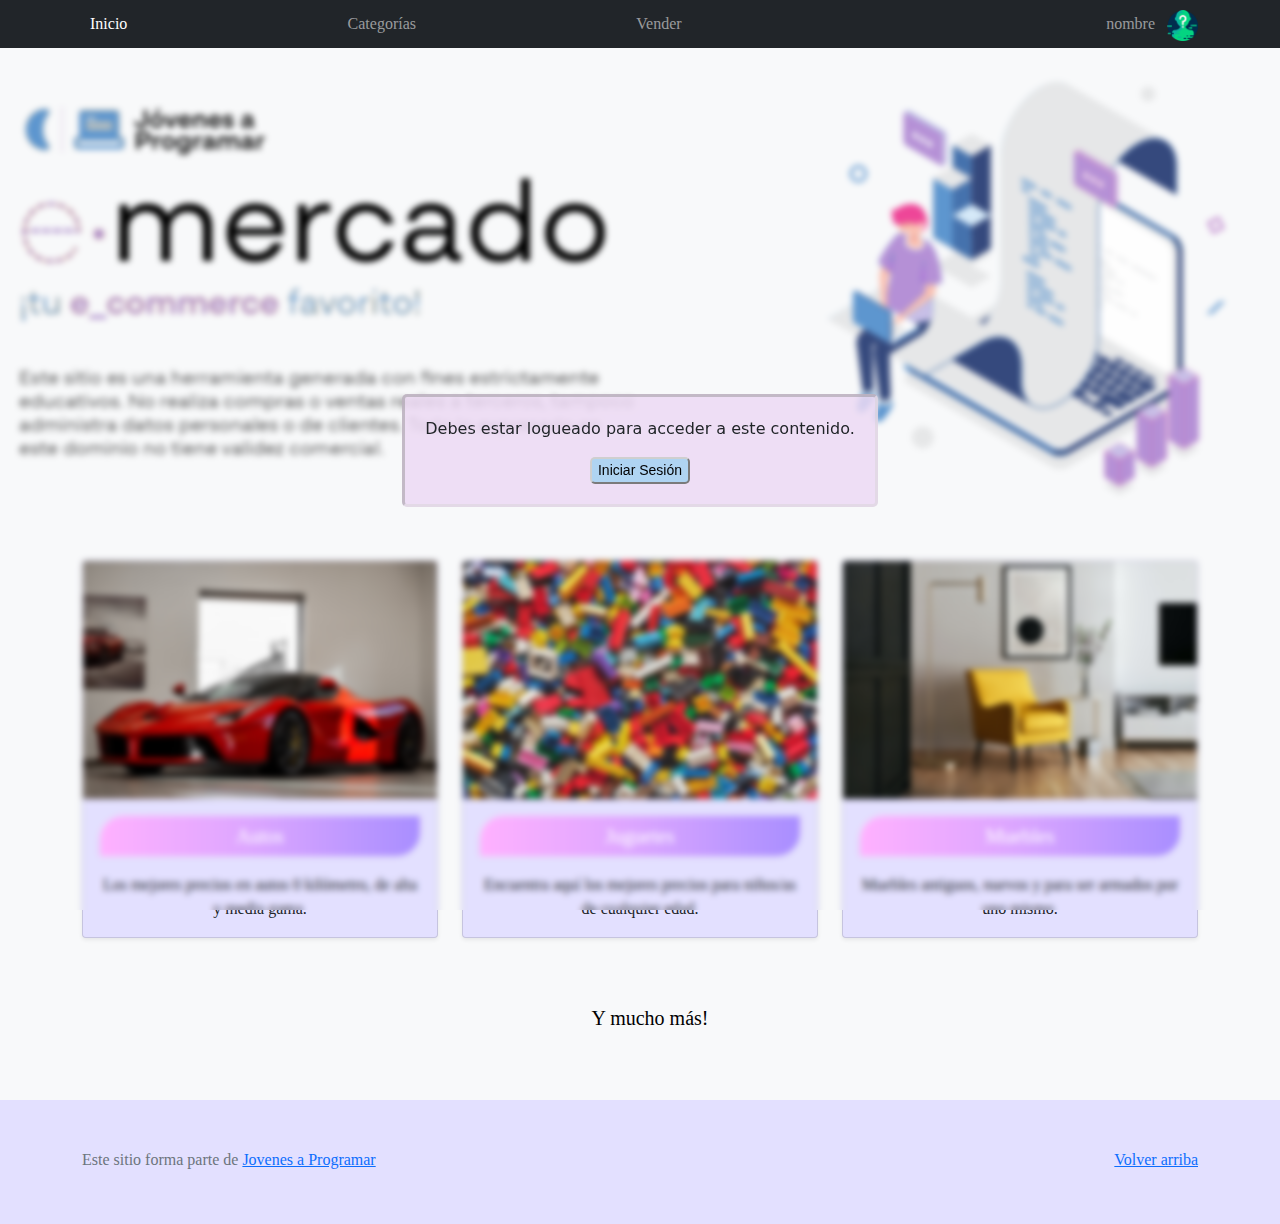
<file: index.html>
<!DOCTYPE html>
<html lang="es">
  <head>
    <meta http-equiv="Content-Type" content="text/html; charset=UTF-8" />
    <meta name="viewport"
      content="width=device-width, initial-scale=1, shrink-to-fit=no" />
    <title>eMercado - Todo lo que busques está aquí</title>

    <link
      href="https://fonts.googleapis.com/css?family=Raleway:300,300i,400,400i,700,700i,900,900i"
      rel="stylesheet" />
    <link href="css/bootstrap.min.css" rel="stylesheet" />
    <link href="css/font-awesome.min.css" rel="stylesheet" />
    <link href="css/styles.css" rel="stylesheet" />
    <link href="css/products.css" rel="stylesheet" />
    <link href="css/categories.css" rel="stylesheet" />
    <link href="css/loginPopupMenu.css" rel="stylesheet" />
  </head>

  <body>
    <div id="contenido">
      <nav class="navbar navbar-expand-lg navbar-dark bg-dark p-1">
        <div class="container">
          <button
            class="navbar-toggler"
            type="button"
            data-bs-toggle="collapse"
            data-bs-target="#navbarNav"
            aria-controls="navbarNav"
            aria-expanded="false"
            aria-label="Toggle navigation">
            <span class="navbar-toggler-icon"></span>
          </button>
          <div class="collapse navbar-collapse" id="navbarNav">
            <ul class="navbar-nav w-100 justify-content-between" id="navlist">
              <li class="nav-item">
                <a class="nav-link active" href="index.html">Inicio</a>
              </li>
              <li class="nav-item">
                <a class="nav-link" href="categories.html">Categorías</a>
              </li>
              <li class="nav-item">
                <a class="nav-link" href="sell.html">Vender</a>
              </li>
              <li class="nav-item"></li>
            </ul>
          </div>
        </div>
      </nav>
      <div class="jumbotron text-center"></div>
      <div class="album py-5 bg-light">
        <div class="container">
          <div class="row">
            <div class="col-md-4">
              <div class="card mb-4 shadow-sm custom-card cursor-active"
                id="autos">
                <img class="bd-placeholder-img card-img-top"
                  src="img/cars_index.jpg"
                  alt="Imgagen representativa de la categoría 'Autos'" />
                <h3 class="m-3">Autos</h3>
                <div class="card-body">
                  <p class="card-text">Los mejores precios en autos 0 kilómetro,
                    de alta y media gama.</p>
                </div>
              </div>
            </div>
            <div class="col-md-4">
              <div class="card mb-4 shadow-sm custom-card cursor-active"
                id="juguetes">
                <img class="bd-placeholder-img card-img-top"
                  src="img/toys_index.jpg"
                  alt="Imgagen representativa de la categoría 'Juguetes'" />
                <h3 class="m-3">Juguetes</h3>
                <div class="card-body">
                  <p class="card-text">Encuentra aquí los mejores precios para
                    niños/as de cualquier edad.</p>
                </div>
              </div>
            </div>
            <div class="col-md-4">
              <div class="card mb-4 shadow-sm custom-card cursor-active"
                id="muebles">
                <img class="bd-placeholder-img card-img-top"
                  src="img/furniture_index.jpg"
                  alt="Imgagen representativa de la categoría 'Muebles'" />
                <h3 class="m-3">Muebles</h3>
                <div class="card-body">
                  <p class="card-text">Muebles antiguos, nuevos y para ser
                    armados por uno mismo.</p>
                </div>
              </div>
            </div>
          </div>
          <div class="row">
            <a class="btn btn-light btn-lg btn-block" href="categories.html">Y
              mucho más!</a>
          </div>
        </div>
      </div>
    </div>
    <footer class="text-muted">
      <div class="container">
        <p class="float-end">
          <a href="#">Volver arriba</a>
        </p>
        <p>Este sitio forma parte de <a href="https://jovenesaprogramar.edu.uy/"
            target="_blank">Jovenes a Programar</a></p>
      </div>
    </footer>
    <div id="loginPopup" class="popup">
      <div class="popup-content">
        <p>Debes estar logueado para acceder a este contenido.</p>
        <button id="loginButton">Iniciar Sesión</button>
      </div>
    </div>

    <script src="js/bootstrap.bundle.min.js"></script>
    <script src="js/index.js"></script>
    <script src="js/init.js"></script>
    <script src="js/loginPopUp.js"></script>
    <script src="js/loginPopupMenu.js"></script>
  </body>
</html>
</file>
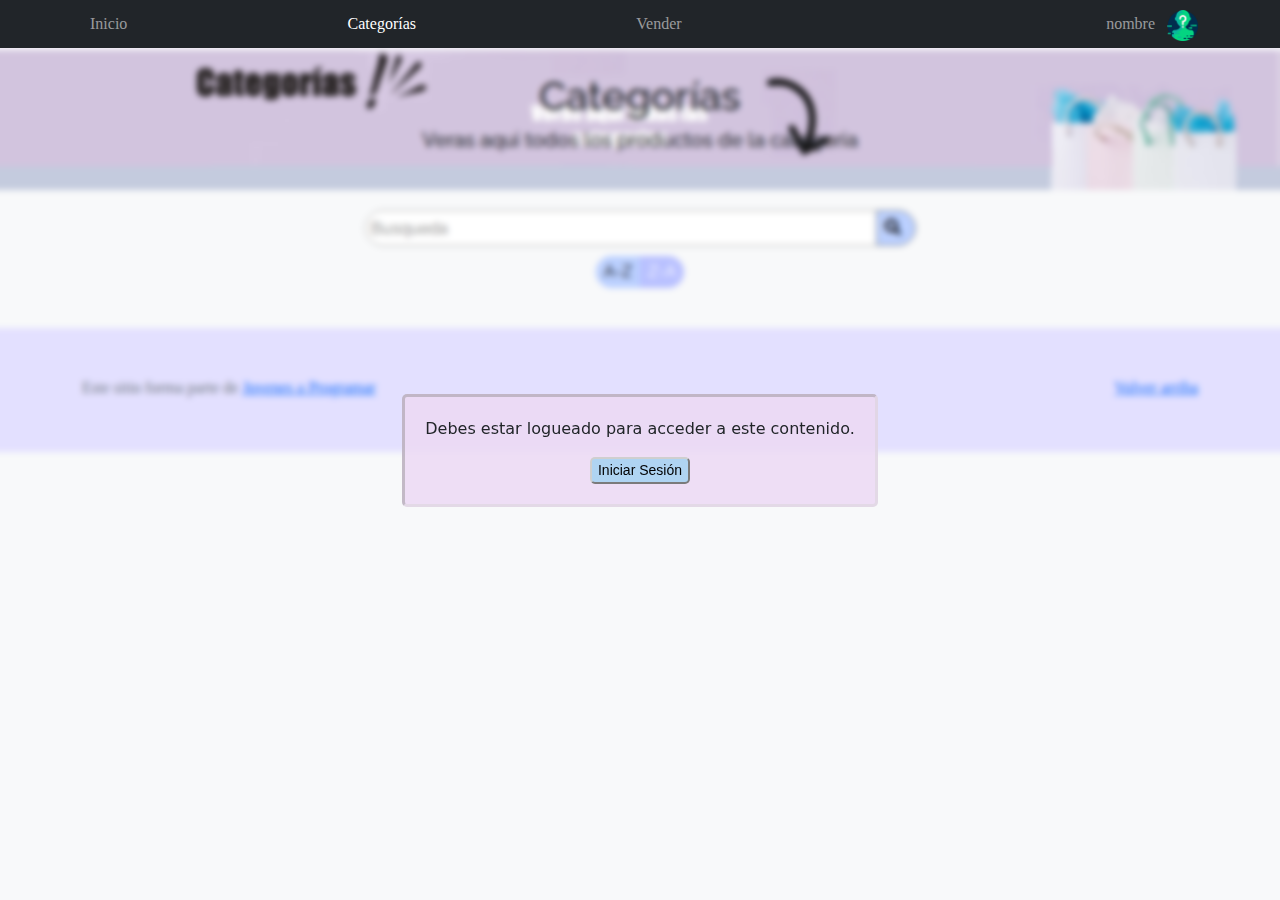
<file: categories.html>
<!DOCTYPE html>
<html lang="es">
  <head>
    <meta http-equiv="Content-Type" content="text/html; charset=UTF-8" />
    <meta name="viewport"
      content="width=device-width, initial-scale=1, shrink-to-fit=no" />
    <title>eMercado - Todo lo que busques está aquí</title>

    <link
      href="https://fonts.googleapis.com/css?family=Raleway:300,300i,400,400i,700,700i,900,900i"
      rel="stylesheet" />
    <link href="css/bootstrap.min.css" rel="stylesheet" />
    <link href="css/font-awesome.min.css" rel="stylesheet" />
    <link href="css/styles.css" rel="stylesheet" />
    <link href="css/products.css" rel="stylesheet" />
    <link href="css/categories.css" rel="stylesheet" />
    <link href="css/loginPopupMenu.css" rel="stylesheet" />
  </head>

  <body>
    <div id="contenido">
      <nav class="navbar navbar-expand-lg navbar-dark bg-dark p-1">
        <div class="container">
          <button
            class="navbar-toggler"
            type="button"
            data-bs-toggle="collapse"
            data-bs-target="#navbarNav"
            aria-controls="navbarNav"
            aria-expanded="false"
            aria-label="Toggle navigation">
            <span class="navbar-toggler-icon"></span>
          </button>
          <div class="collapse navbar-collapse" id="navbarNav">
            <ul class="navbar-nav w-100 justify-content-between" id="navlist">
              <li class="nav-item">
                <a class="nav-link" href="index.html">Inicio</a>
              </li>
              <li class="nav-item">
                <a class="nav-link active" href="categories.html">Categorías</a>
              </li>
              <li class="nav-item">
                <a class="nav-link" href="sell.html">Vender</a>
              </li>
              <li class="nav-item"></li>
            </ul>
          </div>
        </div>
      </nav>
      <div class="img-encabezado"></div>
      <main class="pb-5 product-container">
        <div class="productos-titulo">
          <h1>Categorías</h1>
          <h5>
            Veras aqui todos los productos de la categoria
            <span id="Verás aquí todas las categorías del sitio."></span>
          </h5>
        </div>

        <div id="contenedor-filtros-productos">
          <div id="busqueda-productos">
            <input type="search" id="busqueda-input" placeholder="Busqueda" />
            <button id="busqueda-btn"><i class="fas fa-search"></i></button>
          </div>
          <div id="orden-productos">
            <input type="radio" class="prod-radio" id="orden-alfabetico"
              name="ordenar-prod-por" value="A-Z" checked />
            <label class="prod-radio-label" for="orden-alfabetico">A-Z</label>

            <input type="radio" class="prod-radio" id="orden-alfabetico-inv"
              name="ordenar-prod-por" value="Z-A" />
            <label class="prod-radio-label" for="orden-alfabetico-inv">Z-A</label>
          </div>
        </div>
        <div class="container">
          <ul id="cat-list-container" class="product-list"></ul>
        </div>
      </main>
      <footer class="text-muted">
        <div class="container">
          <p class="float-end">
            <a href="#">Volver arriba</a>
          </p>
          <p>Este sitio forma parte de <a
              href="https://jovenesaprogramar.edu.uy/" target="_blank">Jovenes a
              Programar</a></p>
        </div>
      </footer>
      <div id="spinner-wrapper">
        <div class="lds-ring"></div>
      </div>
    </div>
    <div id="loginPopup" class="popup">
      <div class="popup-content">
        <p>Debes estar logueado para acceder a este contenido.</p>
        <button id="loginButton">Iniciar Sesión</button>
      </div>
    </div>
    <script src="js/bootstrap.bundle.min.js"></script>
    <script src="js/init.js"></script>
    <script src="js/categories.js"></script>
    <script src="js/products.js"></script>
    <script src="js/loginPopUp.js"></script>
    <script src="js/loginPopupMenu.js"></script>
  </body>
</html>
</file>
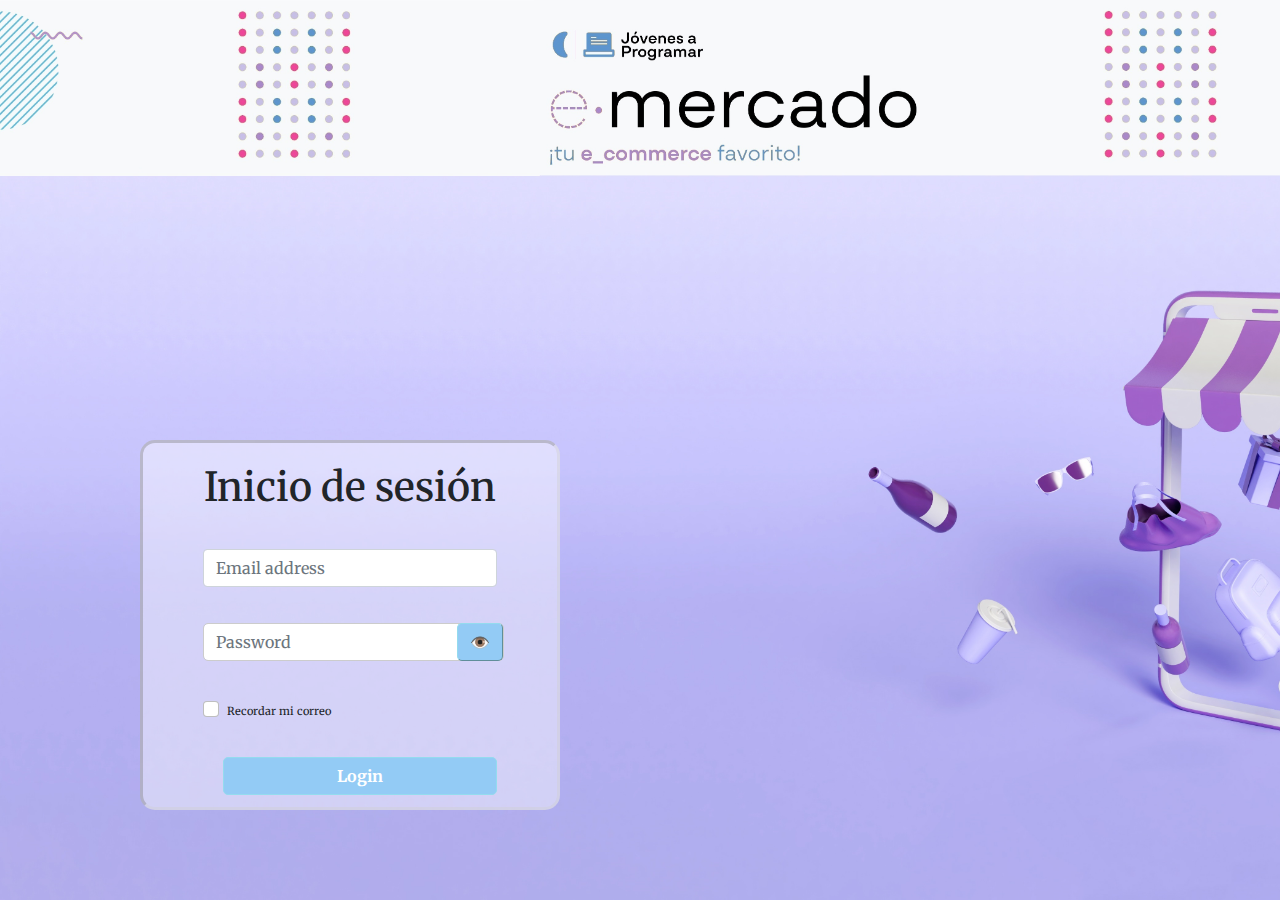
<file: login.html>
<!DOCTYPE html>
<html lang="es">
  <head>
    <meta http-equiv="Content-Type" content="text/html; charset=UTF-8" />
    <meta name="viewport"
      content="width=device-width, initial-scale=1, shrink-to-fit=no" />
    <link rel="stylesheet" type="text/css" href="css/login.css" />
    <link rel="preconnect" href="https://fonts.googleapis.com" />
    <link rel="preconnect" href="https://fonts.gstatic.com" crossorigin />
    <link
      href="https://fonts.googleapis.com/css2?family=Merriweather:wght@300&display=swap"
      rel="stylesheet" />
    <title>eMercado - Todo lo que busques está aquí</title>

    <link
      href="https://fonts.googleapis.com/css?family=Raleway:300,300i,400,400i,700,700i,900,900i"
      rel="stylesheet" />
    <link href="css/bootstrap.min.css" rel="stylesheet" />
  </head>

  <body>
    <main class="page-wrapper">
      <div class="container">
          <div class="row mt-5">
              <div class="col-lg-4 col-md-6 col-sm-8 col-xs-10">
                  <div class="formulario_login">
                      <h1 class="text-center">Inicio de sesión</h1>
                      <div class="form-container">
                          <div class="formulario">
                              <input class="form-control mb-3" type="email" name="correo" required id="mailuser"
                                  placeholder="Email address" />
                              <div class="contraseña-container">
                                  <div class="input-group mb-3">
                                      <input class="form-control" type="password" name="password" id="passwordUser"
                                          required placeholder="Password" />
                                      <div class="input-group-append">
                                          <button class="btn btn-outline-secondary" type="button"
                                              id="mostrarContraseña">👁️</button>
                                      </div>
                                  </div>
                              </div>
                              <div class="form-check mb-3">
                                  <input type="checkbox" class="form-check-input" id="recordarme" />
                                  <label class="form-check-label" for="recordarme">Recordar mi correo</label>
                              </div>
                              <button class="btn btn-primary btn-block" id="loginbutton">Login</button>
                          </div>
                      </div>
                  </div>
              </div>
          </div>
      </div>
  </main>
    <script src="js/login.js"></script>
  </body>
</html>
</file>
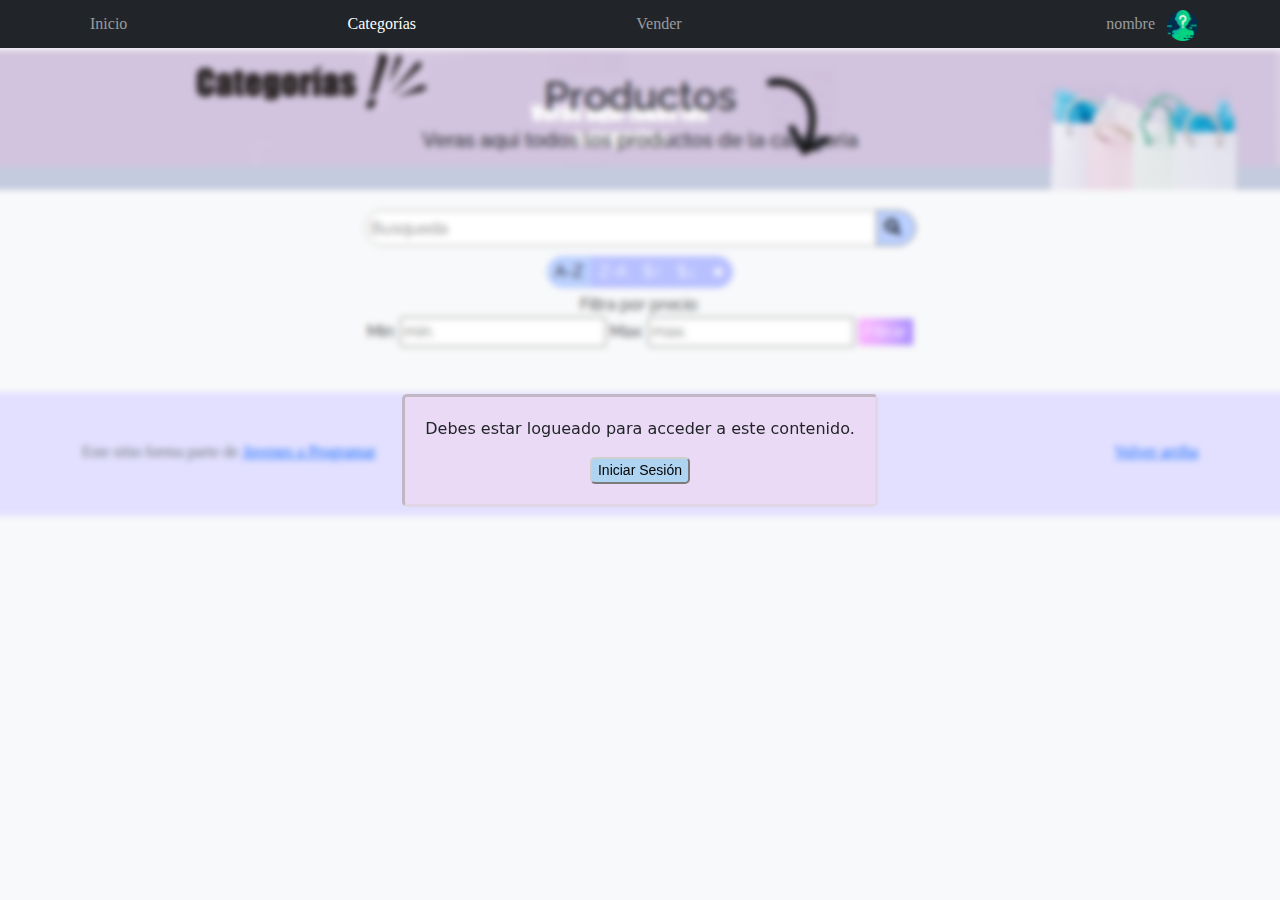
<file: products.html>
<!DOCTYPE html>
<html lang="es">
  <head>
    <meta http-equiv="Content-Type" content="text/html; charset=UTF-8" />
    <meta name="viewport"
      content="width=device-width, initial-scale=1, shrink-to-fit=no" />
    <title>eMercado - Todo lo que busques está aquí</title>

    <link
      href="https://fonts.googleapis.com/css?family=Raleway:300,300i,400,400i,700,700i,900,900i"
      rel="stylesheet" />
    <link href="css/font-awesome.min.css" rel="stylesheet" />
    <link href="css/bootstrap.min.css" rel="stylesheet" />
    <link href="css/styles.css" rel="stylesheet" />
    <link href="css/products.css" rel="stylesheet" />
    <link href="css/categories.css" rel="stylesheet" />
    <link href="css/loginPopupMenu.css" rel="stylesheet" />
  </head>

  <body>
    <div id="contenido">
      <nav class="navbar navbar-expand-lg navbar-dark bg-dark p-1">
        <div class="container">
          <button
            class="navbar-toggler"
            type="button"
            data-bs-toggle="collapse"
            data-bs-target="#navbarNav"
            aria-controls="navbarNav"
            aria-expanded="false"
            aria-label="Toggle navigation">
            <span class="navbar-toggler-icon"></span>
          </button>
          <div class="collapse navbar-collapse" id="navbarNav">
            <ul class="navbar-nav w-100 justify-content-between" id="navlist">
              <li class="nav-item">
                <a class="nav-link" href="index.html">Inicio</a>
              </li>
              <li class="nav-item">
                <a class="nav-link active" href="categories.html">Categorías</a>
              </li>
              <li class="nav-item">
                <a class="nav-link" href="sell.html">Vender</a>
              </li>
              <li class="nav-item"></li>
            </ul>
          </div>
        </div>
      </nav>
      <div class="img-encabezado"></div>
      <main class="pb-5 product-container">
        <div class="productos-titulo">
          <h1>Productos</h1>
          <h5>
            Veras aqui todos los productos de la categoria
            <span id="categoria-producto"></span>
          </h5>
        </div>

        <div id="contenedor-filtros-productos">
          <div id="busqueda-productos">
            <input type="search" id="busqueda-input" placeholder="Busqueda" />
            <button id="busqueda-btn"><i class="fas fa-search"></i></button>
          </div>
          <div id="orden-productos">
            <input type="radio" class="prod-radio" id="orden-alfabetico"
              name="ordenar-prod-por" value="A-Z" checked />
            <label class="prod-radio-label" for="orden-alfabetico">A-Z</label>

            <input type="radio" class="prod-radio" id="orden-alfabetico-inv"
              name="ordenar-prod-por" value="Z-A" />
            <label class="prod-radio-label" for="orden-alfabetico-inv">Z-A</label>

            <input type="radio" class="prod-radio" id="orden-precio-inv"
              name="ordenar-prod-por" value="$-inv" />
            <label class="prod-radio-label" for="orden-precio-inv">$↑</label>

            <input type="radio" class="prod-radio" id="orden-precio"
              name="ordenar-prod-por" value="$" />
            <label class="prod-radio-label" for="orden-precio">$↓</label>

            <input type="radio" class="prod-radio" id="orden-vendidos"
              name="ordenar-prod-por" value="fav" />
            <label class="prod-radio-label" for="orden-vendidos">★</label>
          </div>
          <div id="filtros-productos">
            <p id="filtro-precio-texto">Filtra por precio:</p>
            <label for="filtro-precio-min">Min: </label>
            <input type="number" class="filtro-prod" id="filtro-precio-min"
              name="filtro-precio-min" placeholder="min." />
            <label for="filtro-precio-min">Max: </label>
            <input type="number" class="filtro-prod" id="filtro-precio-max"
              name="filtro-precio-max" placeholder="max." />
            <button id="filtro-precio-btn">Filtrar</button>
          </div>
        </div>
        <div class="container">
          <ul id="product-list" class="product-list"></ul>
        </div>
      </main>
      <footer class="text-muted">
        <div class="container">
          <p class="float-end">
            <a href="#">Volver arriba</a>
          </p>
          <p>Este sitio forma parte de <a
              href="https://jovenesaprogramar.edu.uy/" target="_blank">Jovenes a
              Programar</a></p>
        </div>
      </footer>
      <div id="spinner-wrapper">
        <div class="lds-ring">
          <div></div>
          <div></div>
          <div></div>
          <div></div>
        </div>
      </div>
    </div>
    <div id="loginPopup" class="popup">
      <div class="popup-content">
        <p>Debes estar logueado para acceder a este contenido.</p>
        <button id="loginButton">Iniciar Sesión</button>
      </div>
    </div>
    <script src="js/bootstrap.bundle.min.js"></script>
    <script src="js/init.js"></script>
    <script src="js/products.js"></script>
    <script src="js/loginPopUp.js"></script>
    <script src="js/loginPopupMenu.js"></script>
  </body>
</html>
</file>
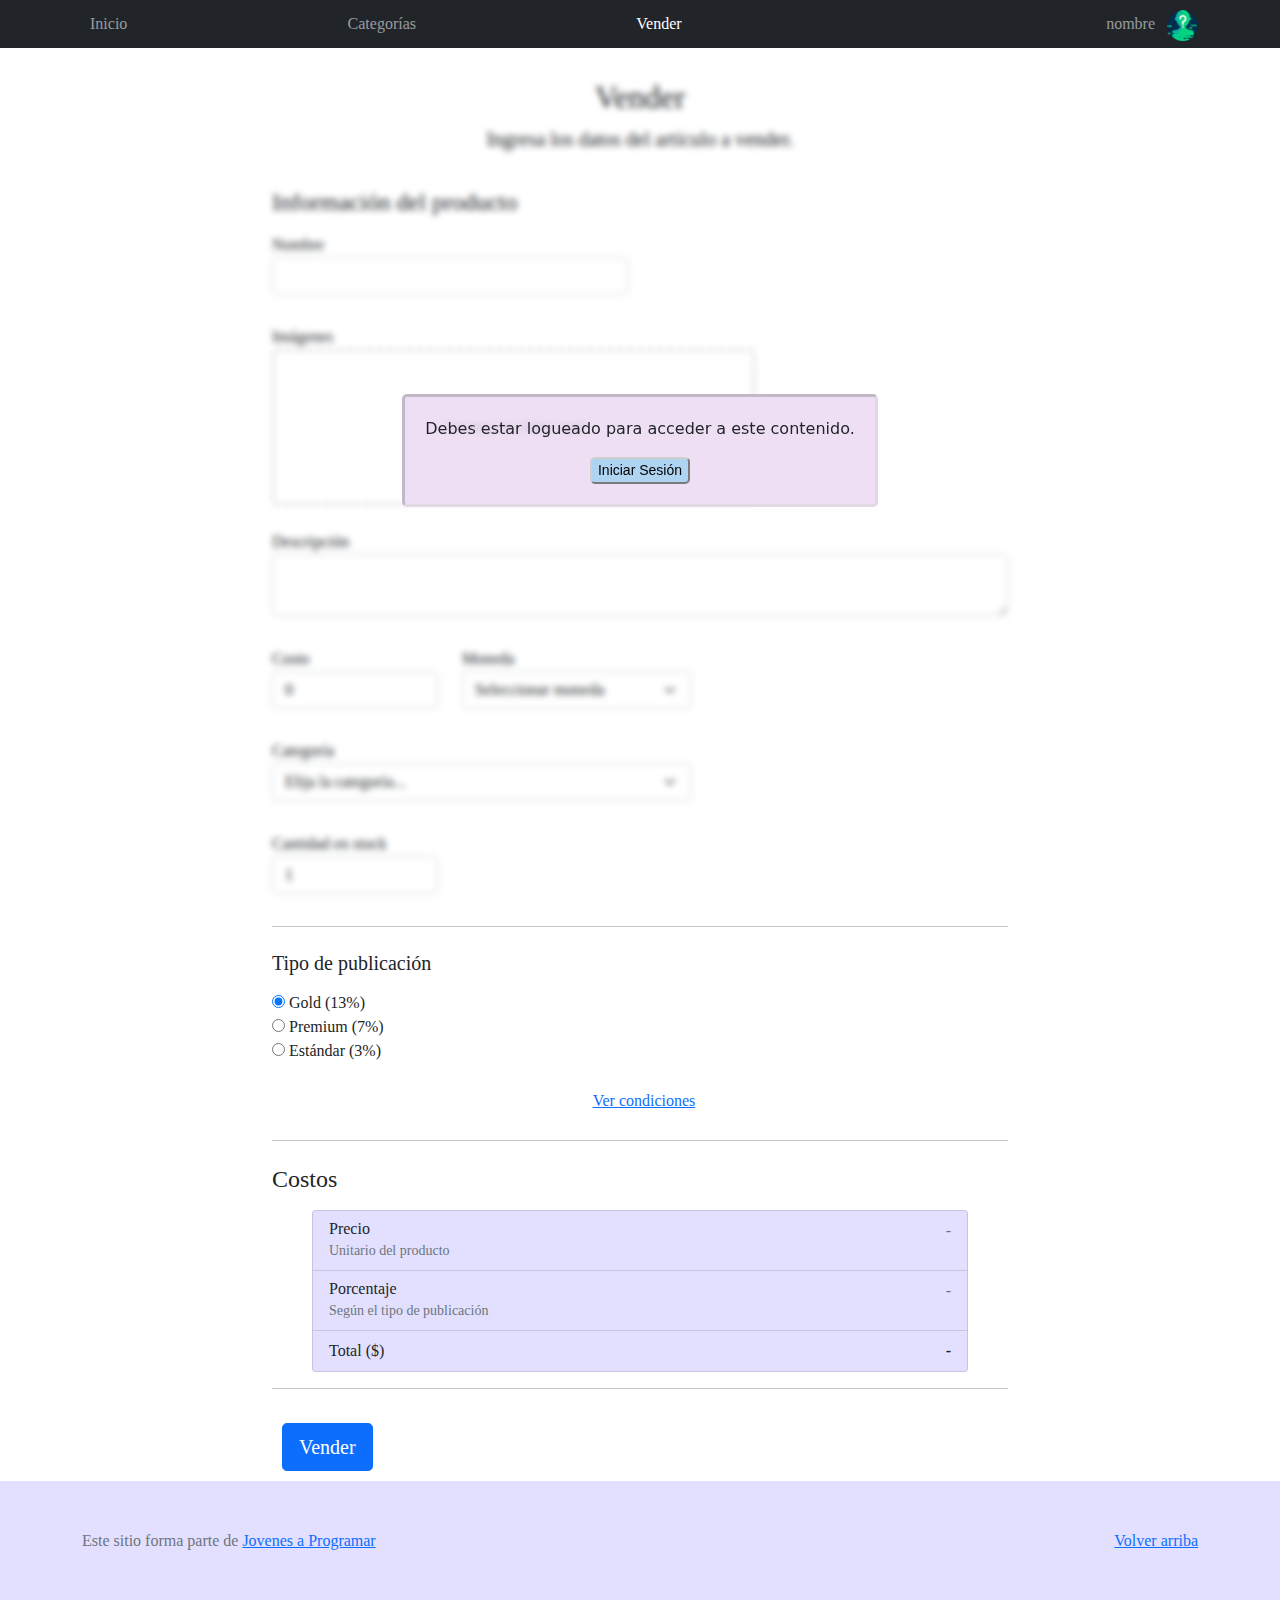
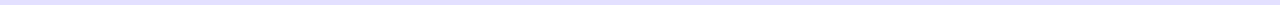
<file: sell.html>
<!DOCTYPE html>
<html lang="es">
  <head>
    <meta http-equiv="Content-Type" content="text/html; charset=UTF-8" />
    <meta name="viewport"
      content="width=device-width, initial-scale=1, shrink-to-fit=no" />
    <title>eMercado - Todo lo que busques está aquí</title>
    <link
      href="https://fonts.googleapis.com/css?family=Raleway:300,300i,400,400i,700,700i,900,900i"
      rel="stylesheet" />
    <link href="css/font-awesome.min.css" rel="stylesheet" />
    <link href="css/bootstrap.min.css" rel="stylesheet" />
    <link href="css/dropzone.css" rel="stylesheet" />
    <link href="css/styles.css" rel="stylesheet" />
    <link href="css/loginPopupMenu.css" rel="stylesheet" />
  </head>

  <body>
    <div id="contenido">
      <nav class="navbar navbar-expand-lg navbar-dark bg-dark p-1">
        <div class="container">
          <button
            class="navbar-toggler"
            type="button"
            data-bs-toggle="collapse"
            data-bs-target="#navbarNav"
            aria-controls="navbarNav"
            aria-expanded="false"
            aria-label="Toggle navigation">
            <span class="navbar-toggler-icon"></span>
          </button>
          <div class="collapse navbar-collapse" id="navbarNav">
            <ul class="navbar-nav w-100 justify-content-between" id="navlist">
              <li class="nav-item">
                <a class="nav-link" href="index.html">Inicio</a>
              </li>
              <li class="nav-item">
                <a class="nav-link" href="categories.html">Categorías</a>
              </li>
              <li class="nav-item">
                <a class="nav-link active" href="sell.html">Vender</a>
              </li>
              <li class="nav-item"></li>
            </ul>
          </div>
        </div>
      </nav>
      <div class="container">
        <div class="text-center p-4">
          <h2>Vender</h2>
          <p class="lead">Ingresa los datos del artículo a vender.</p>
        </div>
        <div class="row justify-content-md-center">
          <div class="col-md-8 order-md-1">
            <h4 class="mb-3">Información del producto</h4>
            <form class="needs-validation" id="sell-info">
              <div class="row">
                <div class="col-md-6 mb-3">
                  <label for="productName">Nombre</label>
                  <input type="text" class="form-control" id="productName" value
                    name="productName" />
                  <div class="invalid-feedback">Ingresa un nombre</div>
                </div>
              </div>
              <div class="row">
                <div class="col-md-8 order-md-1">
                  <label>Imágenes</label>
                  <div class="needsclick dz-clickable" id="file-upload">
                    <div class="dz-message needsclick">Arrastra tus fotos aquí<br /></div>
                  </div>
                </div>
              </div>
              <div class="row">
                <div class="col-md-12 mb-3">
                  <label for="productDescription">Descripción</label>
                  <textarea name="productDescription" class="form-control"
                    id="productDescription"></textarea>
                </div>
              </div>
              <div class="row">
                <div class="col-md-3 mb-3">
                  <label for="productCostInput">Costo</label>
                  <input type="number" name="productCostInput"
                    class="form-control" id="productCostInput" placeholder
                    required value="0" min="0" />
                  <div class="invalid-feedback">El costo debe ser mayor que 0.</div>
                </div>
                <div class="col-md-4 mb-3">
                  <label for="productCurrency">Moneda</label>
                  <select name="productCurrency"
                    class="form-select custom-select d-block w-100"
                    id="productCurrency" required>
                    <option value hidden selected>Seleccionar moneda</option>
                    <option>Pesos Uruguayos (UYU)</option>
                    <option>Dólares (USD)</option>
                  </select>
                  <div class="invalid-feedback">Ingresa una categoría válida.</div>
                </div>
              </div>
              <div class="row">
                <div class="col-md-7 mb-3">
                  <label for="productCategory">Categoría</label>
                  <select name="productCategory"
                    class="custom-select form-select d-block w-100"
                    id="productCategory">
                    <option value>Elija la categoría...</option>
                    <option>Autos</option>
                    <option>Juguetes</option>
                    <option>Muebles</option>
                    <option>Herramientas</option>
                    <option>Computadoras</option>
                    <option>Vestimenta</option>
                  </select>
                  <div class="invalid-feedback">Por favor ingresa una categoría
                    válida.</div>
                </div>
              </div>
              <div class="row">
                <div class="col-md-3 mb-3">
                  <label for="productCountInput">Cantidad en stock</label>
                  <input type="number" name="productCountInput"
                    class="form-control" id="productCountInput" required
                    value="1" min="0" />
                  <div class="invalid-feedback">La cantidad es requerida.</div>
                </div>
              </div>
              <hr class="mb-4" />
              <h5 class="mb-3">Tipo de publicación</h5>
              <div class="d-block my-3">
                <div class="custom-control custom-radio">
                  <input id="goldradio" name="publicationType" type="radio"
                    class="custom-control-input" checked required />
                  <label class="custom-control-label" for="goldradio">Gold (13%)</label>
                </div>
                <div class="custom-control custom-radio">
                  <input id="premiumradio" name="publicationType" type="radio"
                    class="custom-control-input" required />
                  <label class="custom-control-label" for="premiumradio">Premium
                    (7%)</label>
                </div>
                <div class="custom-control custom-radio">
                  <input id="standardradio" name="publicationType" type="radio"
                    class="custom-control-input" required />
                  <label class="custom-control-label" for="standardradio">Estándar
                    (3%)</label>
                </div>
                <div class="row">
                  <button type="button" class="m-1 btn btn-link"
                    data-bs-toggle="modal" data-bs-target="#contidionsModal">Ver
                    condiciones</button>
                </div>
              </div>
              <hr class="mb-4" />
              <h4 class="mb-3">Costos</h4>
              <ul class="list-group mb-3">
                <li
                  class="list-group-item d-flex justify-content-between lh-condensed">
                  <div>
                    <h6 class="my-0">Precio</h6>
                    <small class="text-muted">Unitario del producto</small>
                  </div>
                  <span class="text-muted" id="productCostText">-</span>
                </li>
                <li
                  class="list-group-item d-flex justify-content-between lh-condensed">
                  <div>
                    <h6 class="my-0">Porcentaje</h6>
                    <small class="text-muted">Según el tipo de publicación</small>
                  </div>
                  <span class="text-muted" id="comissionText">-</span>
                </li>
                <li class="list-group-item d-flex justify-content-between">
                  <span>Total ($)</span>
                  <strong id="totalCostText">-</strong>
                </li>
              </ul>
              <hr class="mb-4" />
              <button class="btn btn-primary btn-lg" type="submit">Vender</button>
            </form>
          </div>
        </div>
      </div>
      <footer class="text-muted">
        <div class="container">
          <p class="float-end">
            <a href="#">Volver arriba</a>
          </p>
          <p>Este sitio forma parte de <a
              href="https://jovenesaprogramar.edu.uy/" target="_blank">Jovenes a
              Programar</a></p>
        </div>
      </footer>

      <div class="alert alert-primary-dismissible fade" id="alertResult"
        role="alert">
        <span id="resultSpan"></span>
      </div>

      <div class="modal fade" tabindex="-1" role="dialog" id="contidionsModal">
        <div class="modal-dialog" role="document">
          <div class="modal-content">
            <div class="modal-header">
              <h5 class="modal-title">Condiciones de publicación</h5>
            </div>
            <div class="modal-body">
              <div class="container">
                <div class="row">
                  <h5 class="text-warning">Gold (13%)</h5>
                  <p class="muted text-justify">
                    Tu producto se verá de forma promocionada en portada, además
                    de las condiciones de Premium y Estándar.
                  </p>
                </div>
                <hr />
                <div class="row">
                  <h5 class="text-primary">Premium (7%)</h5>
                  <p class="muted text-justify">
                    Se mostrará el producto en los primeros lugares de
                    resultados de búsqueda, así cómo cuando se ingrese a la
                    categoría que
                    pertenezca.
                  </p>
                </div>
                <hr />
                <div class="row">
                  <h5 class="text-secondary">Estándar (3%)</h5>
                  <p class="muted text-justify">
                    El producto se listará en la categoría correspondiente, así
                    como en los resultados de búsquedas que coincidan con las
                    palabras
                    claves en el nombre.
                  </p>
                </div>
              </div>
            </div>
            <div class="modal-footer">
              <button type="button" class="btn btn-primary"
                data-bs-dismiss="modal">Cerrar</button>
            </div>
          </div>
        </div>
      </div>
      <div id="spinner-wrapper">
        <div class="lds-ring">
          <div></div>
          <div></div>
          <div></div>
          <div></div>
        </div>
      </div>
    </div>
    <div id="loginPopup" class="popup">
      <div class="popup-content">
        <p>Debes estar logueado para acceder a este contenido.</p>
        <button id="loginButton">Iniciar Sesión</button>
      </div>
    </div>

    <script src="js/bootstrap.bundle.min.js"></script>
    <script src="js/dropzone.js"></script>
    <script src="js/init.js"></script>
    <script src="js/sell.js"></script>
    <script src="js/loginPopUp.js"></script>
    <script src="js/loginPopupMenu.js"></script>
  </body>
</html>
</file>
<file: css/styles.css>
:root {
  --bg-color: #e3e0ff;
  --bg-color-2: #8d88dc;

  --pink-1: #ffd6ff;
  --pink-2: #ffc8ff;
  --light-purple-1: #e7c6ff;
  --light-purple-2: #e2b9ff;
  --purple-1: #c8b6ff;
  --purple-2: #beaaff;
  --blue-1: #b8c0ff;
  --blue-2: #aab4ff;
  --light-blue-1: #bbd0ff;
  --light-blue-2: #afc9ff;
}

#modo-oscuro {
  background-color: #000000;
}
#modo-oscuro .texto-modo-oscuro{
  color: white;
}
#modo-oscuro .fondo-modo-oscuro{
  background-color: #ffffffe9;
}
#modo-oscuro .img-encabezado{
  background-image: url(../img/banner_categories_products.jpg);
  background-size: cover;
  background-repeat: no-repeat;
  height: 160px;
  padding-left: 10%;
}

#modo-oscuro .product-item{
  background-color: #1c1c1cc2 !important;
}
#modo-oscuro .album{
  background-color: #000000c2 !important;
}
#modo-oscuro .row{
  padding-top: 20px;
  background-color: #000000c2 !important;
}
#modo-oscuro .row *{
  background-color: #1c1c1cc2 !important;
}
#modo-oscuro .card{
  background-color: #000000c2 !important;
}
#modo-oscuro .card p{
  color: white;
}
#modo-oscuro .product-item p{
  color: white;
}
#modo-oscuro footer{
  background-color: #1c1c1cc2;
  color: white;
}
#modo-oscuro a {
  color: #fcfcfc;
}

#modo-oscuro .mo-texto-negro {
  color: black !important;
} 

.carrusel-container{
  padding-top: 48px;
}
.carrusel-container ul{
  padding: 0;
  margin: 0;
}
.carrusel-container ul li{
  padding: 0;
  margin: 0;
}

.banner{
  display: none;
  transition: all 1s ease-out;
}

.banner-active{
  display: block;
  transition: all 1s ease-out;
}

.pb-5 {
  padding-bottom: 20px !important;
}
.img-encabezado-products {
  background-image: url(../img/banner_categories_productos.jpg);
  background-size: cover;
  background-repeat: no-repeat;
  height: 160px;
  padding-left: 10%;
}
.img-encabezado {
  background-image: url(../img/banner_categories_products.jpg);
  background-size: cover;
  background-repeat: no-repeat;
  height: 160px;
  padding-left: 10%;
}

.box-item {
  gap: 15px;
}

.list-group {
  padding: 0 40px;
}

.list-group-item {
  background-color: var(--bg-color);
}

.list-group-item-action {
  transition: transform 0.3s ease;
  cursor: pointer;
  border-radius: 10px;
}

.list-group-item-action:hover {
  transform: scale(1.01);
  border-style: inset;
}

.jumbotron,
.card-body,
.container,
.site-header {
  font-family: "Verdana", serif !important;
}

.jumbotron .display-4 {
  font-weight: bold;
}

.m-3 {
  display: block;
  margin: auto;
  margin-bottom: 10px;
  padding: 8px 80px;
  border: 1px solid rgba(255, 255, 255, 0.75);
  border-radius: 25px 0;
  text-align: center;
  font-size: 20px;
  color: white;
  background: rgb(255, 177, 255);
  background: linear-gradient(90deg, rgba(255, 177, 255, 1) 0%, rgba(218, 165, 255, 1) 50%, rgba(168, 142, 255, 1) 100%);
  box-shadow: 0 0 3px rgba(0, 0, 0, 0.1);
}


.bd-placeholder-img {
  font-size: 1.125rem;
  text-anchor: middle;
  -webkit-user-select: none;
  -moz-user-select: none;
  -ms-user-select: none;
  user-select: none;
}

.jumbotron {
  height: 50vh;
  padding: 5em inherit;
  margin-bottom: 0;
  background-color: #53c0fb;
  background: url("../img/cover_back.png");
  background-size: cover;
  background-position: center;
  background-repeat: no-repeat;
  color: black;
  font-weight: bold;
}

.jumbotron p:last-child {
  margin-bottom: 0;
}

.jumbotron-heading {
  font-weight: 300;
}

.text-center {
  position: relative;
  top: 29px;
  margin: 15px;
}

.btn {
  margin: 10px;
}

.jumbotron .container {
  max-width: 40rem;
  background-color: rgba(255, 255, 255, 0.5);
  border-radius: 10px;
  text-shadow: 1px 1px 2px grey;
}

.jumbotron .lead {
  font-size: 38px;
}

.row{
  margin-top: 2% !important;
}
.navbar {
  position: fixed;
  top: 0;
  width: 100%;
  padding: 10px 20px;
  z-index: 10;
}

nav a {
  text-decoration: none;
}

.navbar ul li {
  cursor: pointer;
}



footer {
  background-color: #e3e0ff;
  padding-top: 3rem;
  padding-bottom: 3rem;
}

footer p {
  margin-bottom: 0.25rem;
}

.site-header a {
  color: white;
  transition: ease-in-out color 0.15s;
}

.site-header .dropdown-menu a {
  color: black;
}

.dropzone {
  border: 2px dashed #0087f7;
  border-radius: 5px;
  background: white;
}

.img-fit {
  max-height: 100%;
}

.alert {
  position: fixed;
  top: 80px;
  width: 50%;
  left: 50%;
  transform: translate(-50%, 0);
}

.lds-ring {
  display: inline-block;
  position: relative;
  width: 64px;
  height: 64px;
  top: 50%;
  left: 50%;
}

.cursor-active {
  cursor: pointer;
}

.left {
  float: left;
  padding: 4px;
  background-color: rgba(255, 255, 255, 0.5);
}

.lds-ring div {
  box-sizing: border-box;
  display: block;
  position: absolute;
  width: 51px;
  height: 51px;
  margin: 6px;
  border: 6px solid #fff;
  border-radius: 50%;
  animation: lds-ring 1.2s cubic-bezier(0.5, 0, 0.5, 1) infinite;
  border-color: #fff transparent transparent transparent;
}

.lds-ring div:nth-child(1) {
  animation-delay: -0.45s;
}

.lds-ring div:nth-child(2) {
  animation-delay: -0.3s;
}

.lds-ring div:nth-child(3) {
  animation-delay: -0.15s;
}

.signin {
  width: 100%;
  max-width: 330px;
  padding: 15px;
  margin: auto;
}

#spinner-wrapper {
  position: fixed;
  background-color: rgba(0, 0, 0, 0.5);
  width: 100%;
  height: 100%;
  top: 0;
  left: 0;
  z-index: 1021;
  display: none;
}

.checked {
  color: orange;
}

.custom-card {
  transition: all 0.5s ease-in-out;
  background-color: var(--bg-color);
}

.custom-card:hover {
  color: inherit;
  text-decoration: inherit;
  transform: scale(1.05);
}

.card-body {
  padding-top: 0;
}

.card-text {
  text-align: center;
}

.checked {
  color: orange;
}

.navbar {
  padding: 10px 20px;
  position: fixed;
  top: 0;
  width: 100%;
  z-index: 1000;
}

main {
  margin-top: 50px;
}

.navbar ul li {
  cursor: pointer;
}

#contenido {
  pointer-events: all;
}

.popup {
  display: none;
  position: fixed;
  top: 0;
  left: 0;
  width: 100%;
  height: 100%;
  justify-content: center;
  align-items: center;
  z-index: 2;
}

.popup::before {
  content: "";
  position: absolute;
  top: -10px;
  left: -10px;
  right: -10px;
  bottom: -10px;
  backdrop-filter: blur(3px);
  z-index: -1;
}

#loginButton {
  font-size: 14px;
  font-family: Arial, Helvetica, sans-serif;
  border-color: rgba(207, 207, 207, 0.998);
  border-radius: 5px;
  background-color: #afd4f2;
}

.popup-content {
  background-color: rgba(236, 217, 243, 0.844);
  padding: 20px;
  border-color: rgba(207, 207, 207, 0.387);
  border-radius: 5px;
  border-style: inset;
  border-radius: 5px;
  text-align: center;
  cursor: pointer;
}

.text-center {
  margin-top: 25px;
}

/* filtro de categories.js que se encarga de crearlo y eliminarlo dependiendo de la condicion */
.filtro {
  display: none !important;
}

/* #carouselExampleDark {
    max-width: 1000px; 
    height: 1400px;    
} */

.carousel-inner{
  position: relative;
  left: 20px;
}

/* .containerCarrusel{
  width: 800px;
  position: relative;
  left: 60rem;
  bottom: 460px;
} */

/* .containerCarrusel{
  width: 800px;
  position: relative;
  left: 60rem;
  bottom: 460px;
} */

/* #contenido{
  height: 700px;
}

.carousel-control-prev-icon{
  position: relative;
  top:220px;
}

.carousel-control-next-icon{
  position: relative;
  top:220px;
}
 */
.carouselimg{
  padding-right: 36px;
}

 @media (min-width: 1540px) {
  .carouselimg{
    height: 600px;
    object-fit: cover;
}
 }

 @media (min-width:1540px) and (max-width: 1669px) {
  .carouselimg{
    height: 510px;
    object-fit: cover;

}
 }



@media (max-width: 768px) {
  /* Ajusta el tamaño de las imágenes para pantallas más grandes */
  .carru-cont{
    display: flex;
    width: 63%;
    flex-wrap: wrap;
    /* margin: 10px; */
    margin-top: 5%;
    padding-top:2%;
   }
}

@media (max-width: 1024px) {
  /* Ajusta el tamaño de las imágenes para pantallas más grandes */
  .carru-cont{
    display: flex;
    /* width: 63%; */
    flex-wrap: wrap;
    /* margin: 10px; */
    margin-top: 5%;
    padding-top:2%;
   }
}

.productos-relacionados{
  padding-bottom: 20px;
}
</file>
<file: css/products.css>
body {
  background-color: #f8f9fa;
}

.carritodecompras i {
  display: flex;
  align-items: center;
  color: white;
  font-size: large;
}

#carrito {
  display: flex;
  align-items: center;
  transform: translateX(370px);
}
.img-encabezado-products {
  margin-right: 35%;
  position: absolute;
  width: 100%;
  height: 140px;
  z-index: -1;
}

.img-encabezado {
  margin-right: 35%;
  position: absolute;
  width: 100%;
  height: 140px;
  z-index: -1;
}

.productos-titulo {
  display: flex;
  flex-direction: column;
  align-items: center;
  height: 140px;
  padding-top: 22px;
  margin-bottom: 20px;
}
.productos-titulo-cart{
  display: flex;
  flex-direction: column;
  align-items: center;
  height: 140px;
  padding-top: 22px;
  margin-bottom: 20px;
  height: fit-content;
}
.product-container {
  display: flex;
  font-family: "Raleway", sans-serif;
  flex-direction: column;
  justify-content: center;
  width: 100%;
  padding: 0;
}

.product-list {
  max-width: 1080px;
  display: flex;
  flex-direction: row;
  flex-wrap: wrap;
  justify-content: center;
  margin: 10px auto;
}

.product-item {
  display: flex;
  flex-direction: column;
  position: relative;
  margin: 14px;
  height: 410px;
  max-width: 300px;
  background-color: var(--bg-color);
  border-radius: 20px;
  cursor: pointer;
  overflow: hidden;
  box-shadow: 0 0 10px rgba(0, 0, 0, 0.25);
  transition: all 0.3s ease;
  outline: 1px solid rgba(200, 182, 255, 0.5);
}

.product-item:hover {
  transform: scale(1.01);
  box-shadow: 6px 10px 10px rgba(0, 0, 0, 0.2);
}

.product-item img {
  position: relative;
  display: block;
  top: 0;
  height: 180px;
  object-fit: cover;
  z-index: 0;
}

.product-item h2 {
  overflow: hidden;
  text-overflow: ellipsis;
  white-space: nowrap;
  display: inline-block;
  position: absolute;
  top: 147px;
  right: 5px;
  width: 280px;
  font-size: 26px;
  font-weight: bold;
  text-align: end;
  white-space: nowrap;
  z-index: 2;
}

.product-gradient {
  display: block;
  position: absolute;
  height: 100px;
  width: 100%;
  top: 80px;
  right: 0;
  z-index: 1;
  background: linear-gradient(0, rgba(227, 224, 255, 0.75) 10%, rgba(227, 224, 255, 0) 50%);
}

.precio-producto {
  margin: 10px 0 8px 10px;
  font-weight: bold;
  letter-spacing: -1px;
  font-size: 23px;
}

.box-descripcion {
  margin-top: 10% !important;
  font-size: 16px !important;
}

.box-botonpr {
  margin-top: 10% !important;
}

.descripcion-producto {
  display: flex;
  margin: 0 18px 0 11px;
  font-size: 15px;
  letter-spacing: -0.5px;
  text-align: start;
}

.boton-producto {
  all: unset;
  outline: revert;

  display: block;
  margin: auto;
  margin-bottom: 10px;
  padding: 8px 80px;
  border: 1px solid rgba(255, 255, 255, 0.75);
  border-radius: 25px 0;
  font-size: 20px;
  color: white;
  background: rgb(255, 177, 255);
  background: linear-gradient(90deg, rgba(255, 177, 255, 1) 0%, rgba(218, 165, 255, 1) 50%, rgba(168, 142, 255, 1) 100%);
  box-shadow: 0 0 3px rgba(0, 0, 0, 0.1);
}

.boton-producto:active {
  transform: scale(0.99);
}

.boton-producto:hover {
  outline: 1px solid white;
}

.vendidos-producto,
.cant-articulos {
  font-size: 15px;
  text-align: end;
  padding-right: 30px;
  color: #555;
}

/* Import font */
@import url("https://fonts.googleapis.com/css2?family=Raleway:ital,wght@0,400;0,500;0,600;1,400;1,500;1,600&display=swap");

/** BUSQUEDA, ORDEN Y FILTROS */
/* Busqueda */
#contenedor-filtros-productos {
  display: block;
  margin: auto;
  align-items: center;
  text-align: center;
  width: 80%;
}

#busqueda-productos input {
  vertical-align: middle;
  height: 36px;
  width: 50%;
  padding: 5px;
  border: 1px solid darkgray;
  border-radius: 20px 0 0 20px;
}

#busqueda-productos input:focus {
  outline: none;
}

#busqueda-productos button {
  vertical-align: middle;
  width: 40px;
  height: 36px;
  margin-left: -5px;
  padding: 0 10px 0 5px;
  border: 1px solid gray;
  border-radius: 0 20px 20px 0;
  background-color: #bbd0ff;
}

/* Orden */
#orden-productos {
  display: block;
  width: fit-content;
  margin: auto;
  margin-top: 10px;
  border-radius: 20px;
  background-color: #b8c0ff;
  overflow: hidden;
  font-size: 0; /*! Importante, sino aparecen espacios entre los botones*/
  /* Para cambiar font-size cambiar el de .prod-radio-label */
}

.prod-radio {
  display: none;
}

.prod-radio-label {
  display: inline-block;
  padding: 4px 8px;
  color: white;
  cursor: pointer;
  font-size: 16px;
}

.prod-radio-label:hover {
  color: black;
  background-color: #bbd0ff;
  cursor: pointer;
}

.prod-radio:checked + .prod-radio-label {
  color: black;
  background-color: #bbd0ff;
  cursor: pointer;
}

/* Precio  */

#filtros-productos {
  display: inline-block;
  margin: 5px;
}

#filtro-precio-texto {
  margin: 0;
}

#filtro-precio-btn {
  margin: 0;
  border: 1px solid rgba(255, 255, 255, 0.75);
  color: white;
  background: rgb(255, 177, 255);
  background: linear-gradient(90deg, rgba(255, 177, 255, 1) 0%, rgba(218, 165, 255, 1) 50%, rgba(168, 142, 255, 1) 100%);
  box-shadow: 0 0 3px rgba(0, 0, 0, 0.1);
}

/* Quitar X de buscador */
input[type="search"]::-ms-clear {
  display: none;
  width: 0;
  height: 0;
}
input[type="search"]::-ms-reveal {
  display: none;
  width: 0;
  height: 0;
}
input[type="search"]::-webkit-search-decoration,
input[type="search"]::-webkit-search-cancel-button,
input[type="search"]::-webkit-search-results-button,
input[type="search"]::-webkit-search-results-decoration {
  display: none;
}
</file>
<file: css/categories.css>
.btn-light-label {
    display: inline-block;
    padding: 4px 8px;
    color: black;
    cursor: pointer;
    font-size: 16px;
  }
  
  .btn-light-label:hover {
    color: black;
    background-color: darkgray;
    cursor: pointer;
  }
  
  .btn-light:checked + .btn-light-label {
    color: black;
    background-color: gray;
    cursor: pointer;
  }
</file>
<file: css/loginPopupMenu.css>
/* Navbar li element */
#login-nav-li {
  height: 40px;
  overflow: hidden;
}

#cart-nav-li {
  margin-left: -180px;
}

/* La propiedad anterior de margen no se aplica en pantallas pequeñas, ya que si lo hace
el elemento se sale de vista en la pantalla */
@media screen and (max-width: 1200px) {
  #cart-nav-li {
    margin-left: 0;
  }
}

#login-nav-li img{
  display: inline-block;
  width: 31px;
}

#login-nav-li p{
  display: inline-block;
  margin: 0;
}

/* Login popup menu */
#login-menu-container {
  display: none;
  position: fixed;
  top: 48px;
  right: 8%;
  width: 300px;
  height: 200px;
  border-radius: 6px;
  background-color: white;
  z-index: 10;
  box-shadow: 6px 6px 6px rgba(0, 0, 0, 0.2);
}

@media screen and (max-width: 995px) {
  #login-menu-container {
    left: 50px;
    top: 245px;
  }
}

#login-foto-perfil-usuario {
  position: absolute;
  margin-top: 10px;
  width: 90px;
  margin-left: 12px;
}

#login-cambiar-icono-btn {
  position: absolute;
  top: 70px;
  left: 76px;
  width: 28px;
  height: 28px;
  border-radius: 50%;
  cursor: pointer;
  z-index: 1;
  border-top: none;
  border-left: 2px solid #c7c7c7;
  border-right: 2px solid #c7c7c7;
  border-bottom: 2px solid #c7c7c7;
}

#login-cambiar-icono-btn i {
  margin-left: -1px;
}

#login-nombre-usuario {
  position: absolute;
  top: 10px;
  left: 120px;
  font-size: 22px;
}

#login-email-usuario {
  position: absolute;
  top: 35px;
  left: 121px;
  font-size: 16px;
  font-weight: 200;
  color: gray;
}

#login-edit-perfil-btn {
  position: absolute;
  top: 70px;
  left: 120px;
  cursor: pointer;
  background-color: transparent;
  border: none;
}

#login-logout-btn {
  position: absolute;
  top: 150px;
  left: 120px;
  cursor: pointer;
  background-color: transparent;
  border: none;
}

/* BANDEJA DE ICONOS */
#menu-cambiar-icono-wrap {
  display: none;
  position: fixed;
  top: 0;
  left: 0;
  width: 100%;
  height: 100%;
  backdrop-filter: blur(5px);
}

#menu-cambiar-icono-container {
  /* ! SACAR MARGIN */
  position: absolute;
  top: 50%;
  left: 50%;
  width: 320px;
  height: 167px;
  margin: 5px;
  border-radius: 6px;
  background-color: white;
  filter: drop-shadow(0px 0px 4px rgba(0, 0, 0, 0.5));
  transform: translate(-50%, -50%);
}

@media screen and (max-width: 995px) {
  #menu-cambiar-icono-container {
    left: 200px;
    top: 545px;
  }
}

#menu-cambiar-icono-titulo {
  margin: 0;
  padding-top: 5px;
  padding-bottom: 10px;
  text-align: center;
}

.opcion-icono {
  all: unset;
  outline: revert;
  cursor: pointer;
  transition: transform 0.2s linear;
  margin-bottom: 8px;
}

.opcion-icono:hover {
  transform: scale(1.05);
}

.opcion-icono img{
  margin: 0 5px;
  width: 50px;
}

/* Boton modo oscuro */
.modoOscuroBtn {
  position: absolute;
    top: 2px;
    left: 260px;
    border-radius: 50%;
    cursor: pointer;
    width: 30px;
    height: 30px;
    background-image: url(../img/modo-oscuro.png);
    background-size: cover;
    background-color: transparent;
    border-top: none;
    border-left: 2px solid #c7c7c7;
    border-right: 2px solid #c7c7c7;
    border-bottom: 2px solid #c7c7c7;
}

/* Quitar la decoración del <a> botones perfil */
#btn-edit-perfil, #btn-mi-carrito{
  text-decoration: none;
  color: black;
}

/* Botón mi carrito dentro de cajita perfil*/
#mi-carrito-btn {
  position: absolute;
  top: 110px;
  left: 120px;
  cursor: pointer;
  background-color: transparent;
  border: none;
}

/* Hover botones dentro de cajita perfil*/
#login-edit-perfil-btn:hover, #mi-carrito-btn:hover, #login-logout-btn:hover {
  border-bottom: 2px solid #c7c7c7;
  padding-bottom: 5px;
  transition: all 0.2s ease;
}

.modoOscuroBtn:hover, #login-cambiar-icono-btn:hover {
  border: 2px solid #c7c7c7;
  padding-bottom: 5px;
  line-height: normal;
  transition: all 0.2s ease;
}
</file>
<file: css/login.css>
*{
    padding: 0;
    margin: 0;
    font-family: 'Merriweather', serif;
}
body{
    background-image: url(../img/banner.jpg);
    background-repeat: no-repeat;
    background-size: cover;
    height: 100vh;
    width: 100vw;
    display: flex;
    flex-direction: column;
}

@media screen and (max-width: 800px) {
    body{
        background-color: rgba(255, 255, 255, 0.434);
        background-repeat: repeat;
        background-size: cover;
    }
}

.page-wrapper{
    height: 100%;
    display: flex;
    margin: 10%;
    margin-bottom: 7%;
    align-items: flex-end
}

@media screen and (max-width: 800px) {
    .page-wrapper {
      align-items: center;
      align-self: center;
    }
  }

@media screen and (max-width: 1200px) {
    .page-wrapper {
      align-items: center;
      align-self: center;
    }
  }

.formulario_login{
    background-color: rgba(255, 255, 255, 0.434);
    width: 420px;
    border-radius: 15px;
    border-style: inset;
    border-color:  rgba(207, 207, 207, 0.387);
    padding: 20px;
    height: 370px;
}

@media screen and (max-width: 800px) {
    .formulario_login{
        margin: 10px;
        width: 380px;
        padding: 10px;
        height: 350px;
    }
  }
.formulario{
    display: flex;
    max-width: 400px;
    border-radius: 5% ;
    padding: 30px;
    flex-direction: column;
row-gap: 20px;
}

@media (max-width: 800px) {
    .formulario{
        max-width: 350px;
        padding: 15px;
        row-gap: 10px;
    }
  }

.form-container{
    padding-inline: 10px;
    width: 100%;
}
.form-input{
    font-size: 14px;
    font-family:Arial, Helvetica, sans-serif;
    border-color: rgba(207, 207, 207, 0.387);
    border-radius: 5px;
}
.content-wrapper{
    display: flex;
    align-items: center;
    flex-direction: column;
    justify-content: center;
}

.formulario_login h1{
    font-size: 40px;
text-align: center;
}
.formulario_login button{
    display: flex;
    align-items: center;
    justify-content: center;
    background-color: rgb(147, 203, 245);
font-weight: bold;
    border-radius: 5px;
    border-color: rgb(148, 219, 238);
    outline: none;
    margin-left: 20px;
}

.form-check-label{
    font-size: 11px;
}

.contraseña-container {
    width: 300px;
    margin: 0 auto;
    text-align: center;
    font-family: Arial, sans-serif;
}


.contraseña-input {
    position: relative;
}

#passwordUser {
    width: 100%;
    border: 1px solid #ccc;
    border-radius: 5px;
}

#mostrarContraseña {
    position: absolute;
    top: 0;
    right: 0;
    bottom: 0;
    border-style:outset;
    cursor: pointer;
}
</file>
<file: css/dropzone.css>
/*
 * The MIT License
 * Copyright (c) 2012 Matias Meno <m@tias.me>
 */
.dropzone, .dropzone * {
  box-sizing: border-box; }

.dropzone {
  position: relative; }
  .dropzone .dz-preview {
    position: relative;
    display: inline-block;
    width: 120px;
    margin: 0.5em; }
    .dropzone .dz-preview .dz-progress {
      display: block;
      height: 15px;
      border: 1px solid #aaa; }
      .dropzone .dz-preview .dz-progress .dz-upload {
        display: block;
        height: 100%;
        width: 0;
        background: green; }
    .dropzone .dz-preview .dz-error-message {
      color: red;
      display: none; }
    .dropzone .dz-preview.dz-error .dz-error-message, .dropzone .dz-preview.dz-error .dz-error-mark {
      display: block; }
    .dropzone .dz-preview.dz-success .dz-success-mark {
      display: block; }
    .dropzone .dz-preview .dz-error-mark, .dropzone .dz-preview .dz-success-mark {
      position: absolute;
      display: none;
      left: 30px;
      top: 30px;
      width: 54px;
      height: 58px;
      left: 50%;
      margin-left: -27px; }

@-webkit-keyframes passing-through {
  0% {
    opacity: 0;
    -webkit-transform: translateY(40px);
    -moz-transform: translateY(40px);
    -ms-transform: translateY(40px);
    -o-transform: translateY(40px);
    transform: translateY(40px); }
  30%, 70% {
    opacity: 1;
    -webkit-transform: translateY(0px);
    -moz-transform: translateY(0px);
    -ms-transform: translateY(0px);
    -o-transform: translateY(0px);
    transform: translateY(0px); }
  100% {
    opacity: 0;
    -webkit-transform: translateY(-40px);
    -moz-transform: translateY(-40px);
    -ms-transform: translateY(-40px);
    -o-transform: translateY(-40px);
    transform: translateY(-40px); } }
@-moz-keyframes passing-through {
  0% {
    opacity: 0;
    -webkit-transform: translateY(40px);
    -moz-transform: translateY(40px);
    -ms-transform: translateY(40px);
    -o-transform: translateY(40px);
    transform: translateY(40px); }
  30%, 70% {
    opacity: 1;
    -webkit-transform: translateY(0px);
    -moz-transform: translateY(0px);
    -ms-transform: translateY(0px);
    -o-transform: translateY(0px);
    transform: translateY(0px); }
  100% {
    opacity: 0;
    -webkit-transform: translateY(-40px);
    -moz-transform: translateY(-40px);
    -ms-transform: translateY(-40px);
    -o-transform: translateY(-40px);
    transform: translateY(-40px); } }
@keyframes passing-through {
  0% {
    opacity: 0;
    -webkit-transform: translateY(40px);
    -moz-transform: translateY(40px);
    -ms-transform: translateY(40px);
    -o-transform: translateY(40px);
    transform: translateY(40px); }
  30%, 70% {
    opacity: 1;
    -webkit-transform: translateY(0px);
    -moz-transform: translateY(0px);
    -ms-transform: translateY(0px);
    -o-transform: translateY(0px);
    transform: translateY(0px); }
  100% {
    opacity: 0;
    -webkit-transform: translateY(-40px);
    -moz-transform: translateY(-40px);
    -ms-transform: translateY(-40px);
    -o-transform: translateY(-40px);
    transform: translateY(-40px); } }
@-webkit-keyframes slide-in {
  0% {
    opacity: 0;
    -webkit-transform: translateY(40px);
    -moz-transform: translateY(40px);
    -ms-transform: translateY(40px);
    -o-transform: translateY(40px);
    transform: translateY(40px); }
  30% {
    opacity: 1;
    -webkit-transform: translateY(0px);
    -moz-transform: translateY(0px);
    -ms-transform: translateY(0px);
    -o-transform: translateY(0px);
    transform: translateY(0px); } }
@-moz-keyframes slide-in {
  0% {
    opacity: 0;
    -webkit-transform: translateY(40px);
    -moz-transform: translateY(40px);
    -ms-transform: translateY(40px);
    -o-transform: translateY(40px);
    transform: translateY(40px); }
  30% {
    opacity: 1;
    -webkit-transform: translateY(0px);
    -moz-transform: translateY(0px);
    -ms-transform: translateY(0px);
    -o-transform: translateY(0px);
    transform: translateY(0px); } }
@keyframes slide-in {
  0% {
    opacity: 0;
    -webkit-transform: translateY(40px);
    -moz-transform: translateY(40px);
    -ms-transform: translateY(40px);
    -o-transform: translateY(40px);
    transform: translateY(40px); }
  30% {
    opacity: 1;
    -webkit-transform: translateY(0px);
    -moz-transform: translateY(0px);
    -ms-transform: translateY(0px);
    -o-transform: translateY(0px);
    transform: translateY(0px); } }
@-webkit-keyframes pulse {
  0% {
    -webkit-transform: scale(1);
    -moz-transform: scale(1);
    -ms-transform: scale(1);
    -o-transform: scale(1);
    transform: scale(1); }
  10% {
    -webkit-transform: scale(1.1);
    -moz-transform: scale(1.1);
    -ms-transform: scale(1.1);
    -o-transform: scale(1.1);
    transform: scale(1.1); }
  20% {
    -webkit-transform: scale(1);
    -moz-transform: scale(1);
    -ms-transform: scale(1);
    -o-transform: scale(1);
    transform: scale(1); } }
@-moz-keyframes pulse {
  0% {
    -webkit-transform: scale(1);
    -moz-transform: scale(1);
    -ms-transform: scale(1);
    -o-transform: scale(1);
    transform: scale(1); }
  10% {
    -webkit-transform: scale(1.1);
    -moz-transform: scale(1.1);
    -ms-transform: scale(1.1);
    -o-transform: scale(1.1);
    transform: scale(1.1); }
  20% {
    -webkit-transform: scale(1);
    -moz-transform: scale(1);
    -ms-transform: scale(1);
    -o-transform: scale(1);
    transform: scale(1); } }
@keyframes pulse {
  0% {
    -webkit-transform: scale(1);
    -moz-transform: scale(1);
    -ms-transform: scale(1);
    -o-transform: scale(1);
    transform: scale(1); }
  10% {
    -webkit-transform: scale(1.1);
    -moz-transform: scale(1.1);
    -ms-transform: scale(1.1);
    -o-transform: scale(1.1);
    transform: scale(1.1); }
  20% {
    -webkit-transform: scale(1);
    -moz-transform: scale(1);
    -ms-transform: scale(1);
    -o-transform: scale(1);
    transform: scale(1); } }
#file-upload, #file-upload * {
  box-sizing: border-box; }

#file-upload {
  min-height: 150px;
  border: 2px dashed silver;
  border-radius: 5px;
  background: white;
margin-bottom: 10px;}
  #file-upload.dz-clickable {
    cursor: pointer; }
    #file-upload.dz-clickable * {
      cursor: default; }
    #file-upload.dz-clickable .dz-message, #file-upload.dz-clickable .dz-message * {
      cursor: pointer; }
  #file-upload.dz-started .dz-message {
    display: none; }
  #file-upload.dz-drag-hover {
    border-style: solid; }
    #file-upload.dz-drag-hover .dz-message {
      opacity: 0.5; }
  #file-upload .dz-message {
    text-align: center;
    margin: 4em 0; }
  #file-upload .dz-preview {
    position: relative;
    display: inline-block;
    vertical-align: top;
    margin: 16px;
    min-height: 100px; }
    #file-upload .dz-preview:hover {
      z-index: 1000; }
      #file-upload .dz-preview:hover .dz-details {
        opacity: 1; }
    #file-upload .dz-preview.dz-file-preview .dz-image {
      border-radius: 20px;
      background: #999;
      background: linear-gradient(to bottom, #eee, #ddd); }
    #file-upload .dz-preview.dz-file-preview .dz-details {
      opacity: 1; }
    #file-upload .dz-preview.dz-image-preview {
      background: white; }
      #file-upload .dz-preview.dz-image-preview .dz-details {
        -webkit-transition: opacity 0.2s linear;
        -moz-transition: opacity 0.2s linear;
        -ms-transition: opacity 0.2s linear;
        -o-transition: opacity 0.2s linear;
        transition: opacity 0.2s linear; }
    #file-upload .dz-preview .dz-remove {
      font-size: 14px;
      text-align: center;
      display: block;
      cursor: pointer;
      border: none; }
      #file-upload .dz-preview .dz-remove:hover {
        text-decoration: underline; }
    #file-upload .dz-preview:hover .dz-details {
      opacity: 1; }
    #file-upload .dz-preview .dz-details {
      z-index: 20;
      position: absolute;
      top: 0;
      left: 0;
      opacity: 0;
      font-size: 13px;
      min-width: 100%;
      max-width: 100%;
      padding: 2em 1em;
      text-align: center;
      color: rgba(0, 0, 0, 0.9);
      line-height: 150%; }
      #file-upload .dz-preview .dz-details .dz-size {
        margin-bottom: 1em;
        font-size: 16px; }
      #file-upload .dz-preview .dz-details .dz-filename {
        white-space: nowrap; }
        #file-upload .dz-preview .dz-details .dz-filename:hover span {
          border: 1px solid rgba(200, 200, 200, 0.8);
          background-color: rgba(255, 255, 255, 0.8); }
        #file-upload .dz-preview .dz-details .dz-filename:not(:hover) {
          overflow: hidden;
          text-overflow: ellipsis; }
          #file-upload .dz-preview .dz-details .dz-filename:not(:hover) span {
            border: 1px solid transparent; }
      #file-upload .dz-preview .dz-details .dz-filename span, #file-upload .dz-preview .dz-details .dz-size span {
        background-color: rgba(255, 255, 255, 0.4);
        padding: 0 0.4em;
        border-radius: 3px; }
    #file-upload .dz-preview:hover .dz-image img {
      -webkit-transform: scale(1.05, 1.05);
      -moz-transform: scale(1.05, 1.05);
      -ms-transform: scale(1.05, 1.05);
      -o-transform: scale(1.05, 1.05);
      transform: scale(1.05, 1.05);
      -webkit-filter: blur(8px);
      filter: blur(8px); }
    #file-upload .dz-preview .dz-image {
      border-radius: 20px;
      overflow: hidden;
      width: 120px;
      height: 120px;
      position: relative;
      display: block;
      z-index: 10; }
      #file-upload .dz-preview .dz-image img {
        display: block; }
    #file-upload .dz-preview.dz-success .dz-success-mark {
      -webkit-animation: passing-through 3s cubic-bezier(0.77, 0, 0.175, 1);
      -moz-animation: passing-through 3s cubic-bezier(0.77, 0, 0.175, 1);
      -ms-animation: passing-through 3s cubic-bezier(0.77, 0, 0.175, 1);
      -o-animation: passing-through 3s cubic-bezier(0.77, 0, 0.175, 1);
      animation: passing-through 3s cubic-bezier(0.77, 0, 0.175, 1); }
    #file-upload .dz-preview.dz-error .dz-error-mark {
      opacity: 1;
      -webkit-animation: slide-in 3s cubic-bezier(0.77, 0, 0.175, 1);
      -moz-animation: slide-in 3s cubic-bezier(0.77, 0, 0.175, 1);
      -ms-animation: slide-in 3s cubic-bezier(0.77, 0, 0.175, 1);
      -o-animation: slide-in 3s cubic-bezier(0.77, 0, 0.175, 1);
      animation: slide-in 3s cubic-bezier(0.77, 0, 0.175, 1); }
    #file-upload .dz-preview .dz-success-mark, #file-upload .dz-preview .dz-error-mark {
      pointer-events: none;
      opacity: 0;
      z-index: 500;
      position: absolute;
      display: block;
      top: 50%;
      left: 50%;
      margin-left: -27px;
      margin-top: -27px; }
      #file-upload .dz-preview .dz-success-mark svg, #file-upload .dz-preview .dz-error-mark svg {
        display: block;
        width: 54px;
        height: 54px; }
    #file-upload .dz-preview.dz-processing .dz-progress {
      opacity: 1;
      -webkit-transition: all 0.2s linear;
      -moz-transition: all 0.2s linear;
      -ms-transition: all 0.2s linear;
      -o-transition: all 0.2s linear;
      transition: all 0.2s linear; }
    #file-upload .dz-preview.dz-complete .dz-progress {
      opacity: 0;
      -webkit-transition: opacity 0.4s ease-in;
      -moz-transition: opacity 0.4s ease-in;
      -ms-transition: opacity 0.4s ease-in;
      -o-transition: opacity 0.4s ease-in;
      transition: opacity 0.4s ease-in; }
    #file-upload .dz-preview:not(.dz-processing) .dz-progress {
      -webkit-animation: pulse 6s ease infinite;
      -moz-animation: pulse 6s ease infinite;
      -ms-animation: pulse 6s ease infinite;
      -o-animation: pulse 6s ease infinite;
      animation: pulse 6s ease infinite; }
    #file-upload .dz-preview .dz-progress {
      opacity: 1;
      z-index: 1000;
      pointer-events: none;
      position: absolute;
      height: 16px;
      left: 50%;
      top: 50%;
      margin-top: -8px;
      width: 80px;
      margin-left: -40px;
      background: rgba(255, 255, 255, 0.9);
      -webkit-transform: scale(1);
      border-radius: 8px;
      overflow: hidden; }
      #file-upload .dz-preview .dz-progress .dz-upload {
        background: #333;
        background: linear-gradient(to bottom, #666, #444);
        position: absolute;
        top: 0;
        left: 0;
        bottom: 0;
        width: 0;
        -webkit-transition: width 300ms ease-in-out;
        -moz-transition: width 300ms ease-in-out;
        -ms-transition: width 300ms ease-in-out;
        -o-transition: width 300ms ease-in-out;
        transition: width 300ms ease-in-out; }
    #file-upload .dz-preview.dz-error .dz-error-message {
      display: block; }
    #file-upload .dz-preview.dz-error:hover .dz-error-message {
      opacity: 1;
      pointer-events: auto; }
    #file-upload .dz-preview .dz-error-message {
      pointer-events: none;
      z-index: 1000;
      position: absolute;
      display: block;
      display: none;
      opacity: 0;
      -webkit-transition: opacity 0.3s ease;
      -moz-transition: opacity 0.3s ease;
      -ms-transition: opacity 0.3s ease;
      -o-transition: opacity 0.3s ease;
      transition: opacity 0.3s ease;
      border-radius: 8px;
      font-size: 13px;
      top: 130px;
      left: -10px;
      width: 140px;
      background: #be2626;
      background: linear-gradient(to bottom, #be2626, #a92222);
      padding: 0.5em 1.2em;
      color: white; }
      #file-upload .dz-preview .dz-error-message:after {
        content: '';
        position: absolute;
        top: -6px;
        left: 64px;
        width: 0;
        height: 0;
        border-left: 6px solid transparent;
        border-right: 6px solid transparent;
        border-bottom: 6px solid #be2626; }

#file-upload .dz-preview.dz-error .dz-error-message, #file-upload .dz-preview.dz-error .dz-error-mark{
  display: none;
}
</file>
